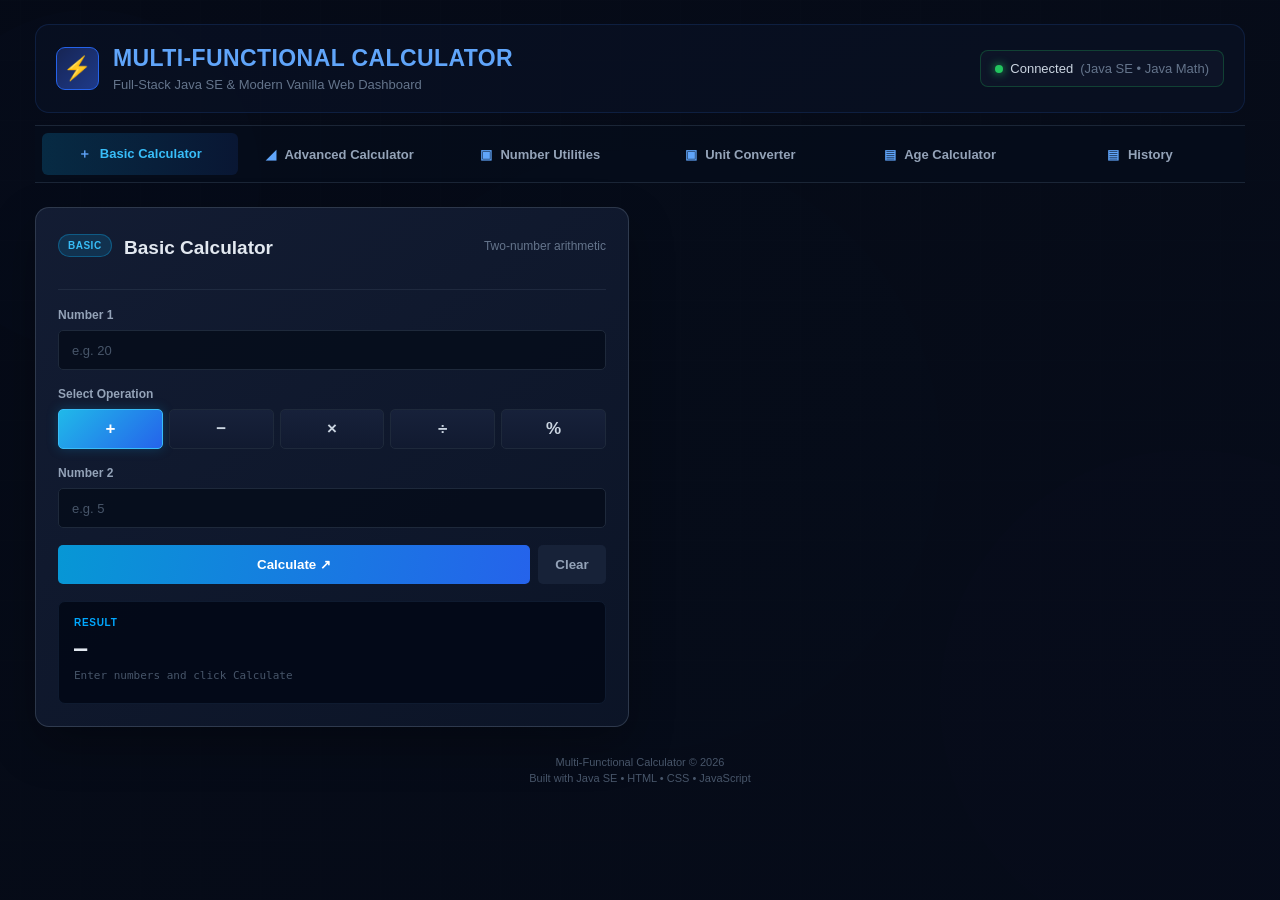
<file: index.html>
<!DOCTYPE html>
<html lang="en">

<head>

    <meta charset="UTF-8">

    <meta name="viewport"
          content="width=device-width, initial-scale=1.0">

    <title>Multi-Functional Calculator - Online Calculator</title>

    <meta name="description"
          content="Free online multi-functional calculator with basic arithmetic, advanced calculations, number utilities, unit conversion, age calculation and calculation history.">

    <meta name="keywords"
          content="multi functional calculator, multifunctional calculator, online calculator, advanced calculator, basic calculator, number utilities, unit converter, age calculator, Java calculator">

    <meta name="author"
          content="Goshika Varshitha">

    <meta name="robots"
          content="index, follow">

    <link rel="canonical"
          href="https://multifunctional-calculator.onrender.com/">

    <!-- Open Graph -->
    <meta property="og:title"
          content="Multi-Functional Calculator">

    <meta property="og:description"
          content="Free online calculator with basic and advanced calculations, number utilities, unit conversion and age calculation.">

    <meta property="og:type"
          content="website">

    <meta property="og:url"
          content="https://multifunctional-calculator.onrender.com/">

    <meta property="og:site_name"
          content="Multi-Functional Calculator">

    <!-- Twitter / X -->
    <meta name="twitter:card"
          content="summary">

    <meta name="twitter:title"
          content="Multi-Functional Calculator">

    <meta name="twitter:description"
          content="Free online multi-functional calculator with advanced calculation tools.">

    <!-- Stylesheet -->
    <link rel="stylesheet" href="style.css">

</head>


<body>


<div class="page">


    <!-- ==================================================
         HEADER
         ================================================== -->

    <header class="header">

        <div class="brand">

            <div class="brand-icon">
                ⚡
            </div>

            <div>

                <h1>
                    MULTI-FUNCTIONAL CALCULATOR
                </h1>

                <p>
                    Full-Stack Java SE & Modern Vanilla Web Dashboard
                </p>

            </div>

        </div>


        <div class="connection">

            <span class="connection-dot"></span>

            Connected

            <span class="connection-text">
                (Java SE • Java Math)
            </span>

        </div>

    </header>



    <!-- ==================================================
         NAVIGATION
         ================================================== -->

    <nav class="navigation">


        <button
            class="nav-btn active"
            data-section="dashboard"
        >

            <span>＋</span>

            Basic Calculator

        </button>



        <button
            class="nav-btn"
            data-section="advanced"
        >

            <span>◢</span>

            Advanced Calculator

        </button>



        <button
            class="nav-btn"
            data-section="utilities"
        >

            <span>▣</span>

            Number Utilities

        </button>



        <button
            class="nav-btn"
            data-section="converter"
        >

            <span>▣</span>

            Unit Converter

        </button>



        <button
            class="nav-btn"
            data-section="age"
        >

            <span>▤</span>

            Age Calculator

        </button>



        <button
            class="nav-btn"
            data-section="history"
        >

            <span>▤</span>

            History

        </button>

    </nav>



    <!-- ==================================================
         BASIC CALCULATOR TAB
         ================================================== -->

    <section
        id="dashboard"
        class="section active-section"
    >

        <div class="dashboard-grid">


            <!-- BASIC CALCULATOR ONLY -->

            <div class="calculator-card">


                <div class="card-header">

                    <div>

                        <span class="badge basic-badge">
                            BASIC
                        </span>

                        <h2>
                            Basic Calculator
                        </h2>

                    </div>


                    <span class="card-description">
                        Two-number arithmetic
                    </span>

                </div>



                <!-- NUMBER 1 -->

                <div class="input-group">

                    <label>
                        Number 1
                    </label>

                    <input
                        type="number"
                        id="basicNum1"
                        placeholder="e.g. 20"
                    >

                </div>



                <!-- OPERATIONS -->

                <div class="operation-group">

                    <label>
                        Select Operation
                    </label>


                    <div class="operation-buttons">


                        <button
                            type="button"
                            class="basic-operation active"
                            data-operation="+"
                        >
                            +
                        </button>


                        <button
                            type="button"
                            class="basic-operation"
                            data-operation="-"
                        >
                            −
                        </button>


                        <button
                            type="button"
                            class="basic-operation"
                            data-operation="*"
                        >
                            ×
                        </button>


                        <button
                            type="button"
                            class="basic-operation"
                            data-operation="/"
                        >
                            ÷
                        </button>


                        <button
                            type="button"
                            class="basic-operation"
                            data-operation="%"
                        >
                            %
                        </button>


                    </div>

                </div>



                <!-- NUMBER 2 -->

                <div class="input-group">

                    <label>
                        Number 2
                    </label>

                    <input
                        type="number"
                        id="basicNum2"
                        placeholder="e.g. 5"
                    >

                </div>



                <!-- BUTTONS -->

                <div class="button-row">


                    <button
                        class="calculate-btn"
                        id="basicCalculate"
                    >

                        Calculate ↗

                    </button>


                    <button
                        class="clear-btn"
                        id="basicClear"
                    >

                        Clear

                    </button>


                </div>



                <!-- RESULT -->

                <div class="result-box">


                    <span class="result-label">
                        RESULT
                    </span>


                    <strong id="basicResult">
                        —
                    </strong>


                    <small id="basicMessage">
                        Enter numbers and click Calculate
                    </small>


                </div>


            </div>

        </div>

    </section>



    <!-- ==================================================
         ADVANCED CALCULATOR TAB
         ================================================== -->

    <section
        id="advanced"
        class="section"
    >

        <div class="dashboard-grid">


            <!-- ADVANCED CALCULATOR ONLY -->

            <div class="calculator-card">


                <div class="card-header">


                    <div>

                        <span class="badge advanced-badge">
                            ADVANCED
                        </span>

                        <h2>
                            Advanced Calculator
                        </h2>

                    </div>


                    <span class="card-description">
                        Powers, roots, & percentages
                    </span>


                </div>



                <!-- OPERATION -->

                <div class="input-group">


                    <label>
                        Select Operation
                    </label>


                    <select id="advancedOperation">


                        <option value="square">
                            Square (x²)
                        </option>


                        <option value="cube">
                            Cube (x³)
                        </option>


                        <option value="sqrt">
                            Square Root (√x)
                        </option>


                        <option value="power">
                            Power (xʸ)
                        </option>


                        <option value="percentage">
                            Percentage
                        </option>


                        <option value="sin">
                            Sine (sin)
                        </option>


                        <option value="cos">
                            Cosine (cos)
                        </option>


                        <option value="tan">
                            Tangent (tan)
                        </option>


                        <option value="log">
                            Logarithm (log)
                        </option>


                        <option value="abs">
                            Absolute Value
                        </option>


                    </select>

                </div>



                <!-- INPUT X -->

                <div class="input-group">

                    <label>
                        Input Number (x)
                    </label>


                    <input
                        type="number"
                        id="advancedNumber"
                        placeholder="e.g. 5"
                    >

                </div>



                <!-- SECOND INPUT -->

                <div
                    class="input-group hidden"
                    id="advancedSecondGroup"
                >

                    <label id="advancedSecondLabel">
                        Second Number (y)
                    </label>


                    <input
                        type="number"
                        id="advancedSecondNumber"
                        placeholder="e.g. 2"
                    >

                </div>



                <!-- BUTTONS -->

                <div class="button-row">


                    <button
                        class="calculate-btn"
                        id="advancedCalculate"
                    >

                        Calculate ↗

                    </button>


                    <button
                        class="clear-btn"
                        id="advancedClear"
                    >

                        Clear

                    </button>


                </div>



                <!-- RESULT -->

                <div class="result-box">


                    <span class="result-label">
                        RESULT
                    </span>


                    <strong id="advancedResult">
                        —
                    </strong>


                    <small id="advancedMessage">
                        Select operation and click Calculate
                    </small>


                </div>


            </div>

        </div>

    </section>



    <!-- ==================================================
         NUMBER UTILITIES TAB
         ================================================== -->

    <section
        id="utilities"
        class="section"
    >


        <div class="single-card">


            <div class="card-header">


                <div>

                    <span class="badge utility-badge">
                        UTILITY
                    </span>


                    <h2>
                        Number Utilities
                    </h2>

                </div>


                <span class="card-description">
                    Multiple number checks
                </span>


            </div>



            <div class="input-group">


                <label>
                    Enter Number
                </label>


                <input
                    type="number"
                    id="utilityNumber"
                    placeholder="e.g. 121"
                >

            </div>



            <label class="utility-label">
                Select Operations
            </label>



            <div class="checkbox-grid">


                <label class="checkbox-item">

                    <input
                        type="checkbox"
                        class="utility-check"
                        value="evenOdd"
                    >

                    <span>
                        Even / Odd
                    </span>

                </label>



                <label class="checkbox-item">

                    <input
                        type="checkbox"
                        class="utility-check"
                        value="prime"
                    >

                    <span>
                        Prime Number
                    </span>

                </label>



                <label class="checkbox-item">

                    <input
                        type="checkbox"
                        class="utility-check"
                        value="palindrome"
                    >

                    <span>
                        Palindrome
                    </span>

                </label>



                <label class="checkbox-item">

                    <input
                        type="checkbox"
                        class="utility-check"
                        value="positive"
                    >

                    <span>
                        Positive / Negative
                    </span>

                </label>



                <label class="checkbox-item">

                    <input
                        type="checkbox"
                        class="utility-check"
                        value="factorial"
                    >

                    <span>
                        Factorial
                    </span>

                </label>



                <label class="checkbox-item">

                    <input
                        type="checkbox"
                        class="utility-check"
                        value="reverse"
                    >

                    <span>
                        Reverse
                    </span>

                </label>


            </div>



            <button
                class="calculate-btn full-width"
                id="utilityCalculate"
            >

                Check Number ↗

            </button>



            <div
                class="utility-results"
                id="utilityResults"
            >

                Select one or more operations.

            </div>


        </div>

    </section>



    <!-- ==================================================
         UNIT CONVERTER TAB
         ================================================== -->

    <section
        id="converter"
        class="section"
    >


        <div class="single-card">


            <div class="card-header">


                <div>

                    <span class="badge converter-badge">
                        CONVERTER
                    </span>


                    <h2>
                        Unit Converter
                    </h2>

                </div>


                <span class="card-description">
                    Convert common units
                </span>


            </div>



            <div class="input-group">


                <label>
                    Conversion Type
                </label>


                <select id="conversionType">


                    <option value="fToC">
                        Fahrenheit → Celsius
                    </option>


                    <option value="cToF">
                        Celsius → Fahrenheit
                    </option>


                    <option value="kmToMiles">
                        Kilometers → Miles
                    </option>


                    <option value="milesToKm">
                        Miles → Kilometers
                    </option>


                    <option value="kgToLb">
                        Kilograms → Pounds
                    </option>


                    <option value="lbToKg">
                        Pounds → Kilograms
                    </option>


                    <option value="mToFt">
                        Meters → Feet
                    </option>


                    <option value="ftToM">
                        Feet → Meters
                    </option>


                </select>

            </div>



            <div class="input-group">


                <label>
                    Enter Value
                </label>


                <input
                    type="number"
                    id="conversionValue"
                    placeholder="Enter value"
                >

            </div>



            <button
                class="calculate-btn full-width"
                id="convertButton"
            >

                Convert ↗

            </button>



            <div class="result-box">


                <span class="result-label">
                    RESULT
                </span>


                <strong id="conversionResult">
                    —
                </strong>


                <small>
                    Enter a value and click Convert
                </small>


            </div>


        </div>

    </section>



    <!-- ==================================================
         AGE CALCULATOR TAB
         ================================================== -->

    <section
        id="age"
        class="section"
    >


        <div class="single-card">


            <div class="card-header">


                <div>

                    <span class="badge age-badge">
                        AGE
                    </span>


                    <h2>
                        Age Calculator
                    </h2>

                </div>


                <span class="card-description">
                    Calculate exact age
                </span>


            </div>



            <div class="input-group">


                <label>
                    Date of Birth
                </label>


                <input
                    type="date"
                    id="birthDate"
                >

            </div>



            <button
                class="calculate-btn full-width"
                id="ageCalculate"
            >

                Calculate Age ↗

            </button>



            <div class="age-result">


                <div class="age-number">

                    <strong id="ageYears">
                        0
                    </strong>

                    <span>
                        Years
                    </span>

                </div>



                <div class="age-number">

                    <strong id="ageMonths">
                        0
                    </strong>

                    <span>
                        Months
                    </span>

                </div>



                <div class="age-number">

                    <strong id="ageDays">
                        0
                    </strong>

                    <span>
                        Days
                    </span>

                </div>


            </div>



            <p
                class="age-message"
                id="ageMessage"
            >

                Enter your date of birth.

            </p>


        </div>

    </section>



    <!-- ==================================================
         HISTORY TAB
         ================================================== -->

    <section
        id="history"
        class="section"
    >


        <div class="single-card">


            <div class="card-header">


                <div>

                    <span class="badge history-badge">
                        HISTORY
                    </span>


                    <h2>
                        Calculation History
                    </h2>

                </div>


                <button
                    class="danger-btn"
                    id="clearHistory"
                >

                    Clear All

                </button>


            </div>



            <div
                class="history-list"
                id="historyList"
            >

                No calculations yet.

            </div>


        </div>

    </section>



    <!-- ==================================================
         FOOTER
         ================================================== -->

    <footer>

        <p>
            Multi-Functional Calculator © 2026
        </p>


        <p>
            Built with Java SE • HTML • CSS • JavaScript
        </p>

    </footer>


</div>



<script src="app.js"></script>


</body>

</html>
</file>
<file: style.css>
/* =========================================
   GLOBAL
   ========================================= */

* {
    box-sizing: border-box;
}


html {
    scroll-behavior: smooth;
}


body {

    margin: 0;

    min-height: 100vh;

    font-family:
        Arial,
        Helvetica,
        sans-serif;

    color: #e5e7eb;

    background:

        linear-gradient(
            rgba(5, 10, 22, 0.88),
            rgba(5, 10, 22, 0.94)
        ),

        url("background.svg");

    background-size: cover;

    background-position: center;

    background-attachment: fixed;

}


button,
input,
select {

    font-family: inherit;

}


/* =========================================
   PAGE
   ========================================= */

.page {

    width: 100%;

    max-width: 1250px;

    margin: auto;

    padding: 24px 20px 40px;

}


/* =========================================
   HEADER
   ========================================= */

.header {

    display: flex;

    justify-content: space-between;

    align-items: center;

    gap: 20px;

    padding: 20px;

    margin-bottom: 12px;

    border: 1px solid
        rgba(59, 130, 246, 0.15);

    border-radius: 14px;

    background:
        rgba(9, 17, 35, 0.82);

}


.brand {

    display: flex;

    align-items: center;

    gap: 14px;

}


.brand-icon {

    width: 43px;

    height: 43px;

    display: flex;

    justify-content: center;

    align-items: center;

    border-radius: 9px;

    background:
        linear-gradient(
            135deg,
            #172554,
            #1e3a8a
        );

    border: 1px solid
        #2563eb;

    font-size: 23px;

}


.header h1 {

    margin: 0;

    color: #60a5fa;

    font-size: 23px;

    letter-spacing: 0.4px;

}


.header p {

    margin: 5px 0 0;

    color: #64748b;

    font-size: 13px;

}


.connection {

    display: flex;

    align-items: center;

    gap: 7px;

    padding: 10px 14px;

    border: 1px solid
        rgba(34, 197, 94, 0.25);

    border-radius: 8px;

    background:
        rgba(15, 23, 42, 0.75);

    color: #cbd5e1;

    font-size: 13px;

}


.connection-dot {

    width: 8px;

    height: 8px;

    border-radius: 50%;

    background: #22c55e;

    box-shadow:
        0 0 10px #22c55e;

}


.connection-text {

    color: #64748b;

}


/* =========================================
   NAVIGATION
   ========================================= */

.navigation {

    display: flex;

    align-items: center;

    gap: 4px;

    padding: 7px;

    margin-bottom: 24px;

    border-top: 1px solid
        rgba(51, 65, 85, 0.5);

    border-bottom: 1px solid
        rgba(51, 65, 85, 0.5);

    background:
        rgba(5, 12, 26, 0.85);

}


.nav-btn {

    flex: 1;

    padding: 12px 14px;

    border: none;

    border-radius: 6px;

    background: transparent;

    color: #94a3b8;

    cursor: pointer;

    font-size: 13px;

    font-weight: 600;

    white-space: nowrap;

    transition: 0.2s ease;

}


.nav-btn span {

    color: #60a5fa;

    margin-right: 5px;

}


.nav-btn:hover {

    color: white;

    background:
        rgba(37, 99, 235, 0.12);

}


.nav-btn.active {

    color: #38bdf8;

    background:
        linear-gradient(
            90deg,
            rgba(14, 165, 233, 0.20),
            rgba(37, 99, 235, 0.12)
        );

}


/* =========================================
   SECTIONS
   ========================================= */

.section {

    display: none;

}


.active-section {

    display: block;

    animation:
        sectionIn 0.25s ease;

}


@keyframes sectionIn {

    from {

        opacity: 0;

        transform:
            translateY(5px);

    }

    to {

        opacity: 1;

        transform:
            translateY(0);

    }

}


/* =========================================
   DASHBOARD
   ========================================= */

.dashboard-grid {

    display: grid;

    grid-template-columns:
        1fr 1fr;

    gap: 22px;

}


/* =========================================
   CARDS
   ========================================= */

.calculator-card,
.single-card {

    padding: 22px;

    border: 1px solid
        rgba(71, 85, 105, 0.55);

    border-radius: 14px;

    background:
        linear-gradient(
            145deg,
            rgba(20, 30, 53, 0.94),
            rgba(12, 21, 39, 0.96)
        );

    box-shadow:
        0 18px 45px
        rgba(0, 0, 0, 0.28);

}


.single-card {

    max-width: 850px;

    margin: auto;

}


/* =========================================
   CARD HEADER
   ========================================= */

.card-header {

    display: flex;

    justify-content: space-between;

    align-items: flex-start;

    gap: 15px;

    min-height: 60px;

    padding-bottom: 18px;

    margin-bottom: 18px;

    border-bottom: 1px solid
        rgba(71, 85, 105, 0.28);

}


.card-header h2 {

    display: inline-block;

    margin: 7px 0 0 8px;

    font-size: 19px;

    color: #e2e8f0;

    vertical-align: middle;

}


.card-description {

    max-width: 140px;

    padding-top: 8px;

    color: #64748b;

    font-size: 12px;

    line-height: 1.4;

    text-align: right;

}


/* =========================================
   BADGES
   ========================================= */

.badge {

    display: inline-block;

    padding: 5px 9px;

    border-radius: 12px;

    font-size: 10px;

    font-weight: bold;

    letter-spacing: 0.5px;

}


.basic-badge {

    color: #38bdf8;

    background:
        rgba(14, 165, 233, 0.16);

    border: 1px solid
        rgba(14, 165, 233, 0.35);

}


.advanced-badge {

    color: #c084fc;

    background:
        rgba(168, 85, 247, 0.15);

    border: 1px solid
        rgba(168, 85, 247, 0.3);

}


.utility-badge {

    color: #facc15;

    background:
        rgba(234, 179, 8, 0.12);

}


.converter-badge {

    color: #22d3ee;

    background:
        rgba(6, 182, 212, 0.12);

}


.age-badge {

    color: #fb923c;

    background:
        rgba(249, 115, 22, 0.12);

}


.history-badge {

    color: #a78bfa;

    background:
        rgba(139, 92, 246, 0.12);

}


/* =========================================
   INPUTS
   ========================================= */

.input-group {

    display: flex;

    flex-direction: column;

    gap: 8px;

    margin-bottom: 17px;

}


.input-group label,
.operation-group label,
.utility-label {

    color: #94a3b8;

    font-size: 12px;

    font-weight: 600;

}


input,
select {

    width: 100%;

    height: 40px;

    padding: 0 13px;

    border: 1px solid
        #1e293b;

    border-radius: 5px;

    outline: none;

    background:
        rgba(5, 12, 27, 0.85);

    color: #e2e8f0;

    font-size: 13px;

    transition: 0.2s;

}


input::placeholder {

    color: #475569;

}


input:focus,
select:focus {

    border-color: #2563eb;

    box-shadow:
        0 0 0 2px
        rgba(37, 99, 235, 0.12);

}


/* =========================================
   OPERATION BUTTONS
   ========================================= */

.operation-group {

    margin-bottom: 17px;

}


.operation-group > label {

    display: block;

    margin-bottom: 8px;

}


.operation-buttons {

    display: grid;

    grid-template-columns:
        repeat(5, 1fr);

    gap: 6px;

}


.basic-operation {

    height: 40px;

    border: 1px solid
        #1e293b;

    border-radius: 5px;

    background:
        linear-gradient(
            180deg,
            #17213a,
            #111a30
        );

    color: #cbd5e1;

    font-size: 17px;

    font-weight: bold;

    cursor: pointer;

    transition: all 0.2s ease;

}


.basic-operation:hover {

    border-color: #2563eb;

    color: white;

}


.basic-operation.active {

    color: white;

    border-color: #38bdf8;

    background:
        linear-gradient(
            135deg,
            #20b9e9,
            #2563eb
        );

    box-shadow:
        0 0 12px
        rgba(14, 165, 233, 0.25);

}


/* =========================================
   BUTTON ROW
   ========================================= */

.button-row {

    display: flex;

    gap: 8px;

    margin-top: 4px;

}


.calculate-btn {

    flex: 1;

    height: 39px;

    border: none;

    border-radius: 5px;

    background:
        linear-gradient(
            100deg,
            #0797d5,
            #2563eb
        );

    color: white;

    font-weight: bold;

    cursor: pointer;

    transition: 0.2s;

}


.calculate-btn:hover {

    transform:
        translateY(-1px);

    box-shadow:
        0 6px 20px
        rgba(37, 99, 235, 0.25);

}


.clear-btn {

    width: 68px;

    height: 39px;

    border: none;

    border-radius: 5px;

    background:
        #172238;

    color: #94a3b8;

    cursor: pointer;

    font-weight: 600;

}


.clear-btn:hover {

    background: #24324c;

    color: white;

}


.full-width {

    width: 100%;

}


/* =========================================
   RESULT
   ========================================= */

.result-box {

    display: flex;

    flex-direction: column;

    align-items: flex-start;

    gap: 8px;

    min-height: 103px;

    margin-top: 17px;

    padding: 15px;

    border: 1px solid
        #0f1b30;

    border-radius: 7px;

    background:
        rgba(2, 8, 22, 0.86);

}


.result-label {

    color: #00a8ff;

    font-size: 10px;

    font-weight: bold;

    letter-spacing: 0.7px;

}


.result-box strong {

    min-height: 25px;

    color: #e2e8f0;

    font-family:
        Consolas,
        monospace;

    font-size: 22px;

}


.result-box small {

    color: #475569;

    font-family:
        Consolas,
        monospace;

    font-size: 11px;

}


/* =========================================
   HIDDEN
   ========================================= */

.hidden {

    display: none !important;

}


/* =========================================
   NUMBER UTILITIES
   ========================================= */

.utility-label {

    display: block;

    margin-bottom: 10px;

}


.checkbox-grid {

    display: grid;

    grid-template-columns:
        repeat(3, 1fr);

    gap: 10px;

    margin-bottom: 18px;

}


.checkbox-item {

    display: flex;

    align-items: center;

    gap: 9px;

    padding: 13px;

    border: 1px solid
        #1e293b;

    border-radius: 6px;

    background:
        rgba(9, 17, 34, 0.75);

    color: #cbd5e1;

    cursor: pointer;

    font-size: 13px;

}


.checkbox-item:hover {

    border-color: #2563eb;

}


.checkbox-item input {

    width: 16px;

    height: 16px;

    accent-color: #2563eb;

}


.utility-results {

    min-height: 70px;

    margin-top: 17px;

    padding: 15px;

    border: 1px solid
        #0f1b30;

    border-radius: 7px;

    background:
        rgba(2, 8, 22, 0.86);

    color: #94a3b8;

    line-height: 1.8;

}


.utility-result {

    padding: 7px 0;

    border-bottom: 1px solid
        #172033;

}


.utility-result:last-child {

    border-bottom: none;

}


.utility-result strong {

    color: #60a5fa;

}


/* =========================================
   AGE
   ========================================= */

.age-result {

    display: grid;

    grid-template-columns:
        repeat(3, 1fr);

    gap: 12px;

    margin-top: 20px;

}


.age-number {

    padding: 22px;

    border: 1px solid
        #1e293b;

    border-radius: 8px;

    background:
        rgba(3, 10, 24, 0.8);

    text-align: center;

}


.age-number strong {

    display: block;

    color: #38bdf8;

    font-size: 34px;

}


.age-number span {

    color: #64748b;

    font-size: 12px;

}


.age-message {

    margin: 18px 0 0;

    color: #64748b;

    text-align: center;

}


/* =========================================
   HISTORY
   ========================================= */

.danger-btn {

    padding: 8px 12px;

    border: 1px solid
        rgba(239, 68, 68, 0.35);

    border-radius: 5px;

    background:
        rgba(127, 29, 29, 0.12);

    color: #f87171;

    cursor: pointer;

}


.danger-btn:hover {

    background: #991b1b;

    color: white;

}


.history-list {

    display: flex;

    flex-direction: column;

    gap: 8px;

}


.history-item {

    display: flex;

    justify-content: space-between;

    align-items: center;

    gap: 15px;

    padding: 14px;

    border: 1px solid
        #1e293b;

    border-radius: 6px;

    background:
        rgba(9, 17, 34, 0.75);

}


.history-operation {

    color: #cbd5e1;

    font-size: 13px;

}


.history-time {

    margin-top: 4px;

    color: #475569;

    font-size: 10px;

}


.history-result {

    color: #38bdf8;

    font-family:
        Consolas,
        monospace;

    font-weight: bold;

}


/* =========================================
   FOOTER
   ========================================= */

footer {

    padding: 25px 0 0;

    color: #475569;

    text-align: center;

    font-size: 11px;

}


footer p {

    margin: 4px;

}


/* =========================================
   RESPONSIVE
   ========================================= */

@media (max-width: 850px) {


    .dashboard-grid {

        grid-template-columns: 1fr;

    }


    .header {

        flex-direction: column;

        align-items: flex-start;

    }


    .connection {

        width: 100%;

    }


    .navigation {

        overflow-x: auto;

    }


    .nav-btn {

        flex: 0 0 auto;

    }


    .checkbox-grid {

        grid-template-columns:
            repeat(2, 1fr);

    }

}


@media (max-width: 550px) {


    .page {

        padding: 12px;

    }


    .header h1 {

        font-size: 17px;

    }


    .header p {

        font-size: 11px;

    }


    .calculator-card,
    .single-card {

        padding: 16px;

    }


    .card-header {

        flex-direction: column;

    }


    .card-description {

        text-align: left;

    }


    .card-header h2 {

        font-size: 17px;

    }


    .checkbox-grid {

        grid-template-columns: 1fr;

    }


    .age-result {

        grid-template-columns: 1fr;

    }


}
</file>
